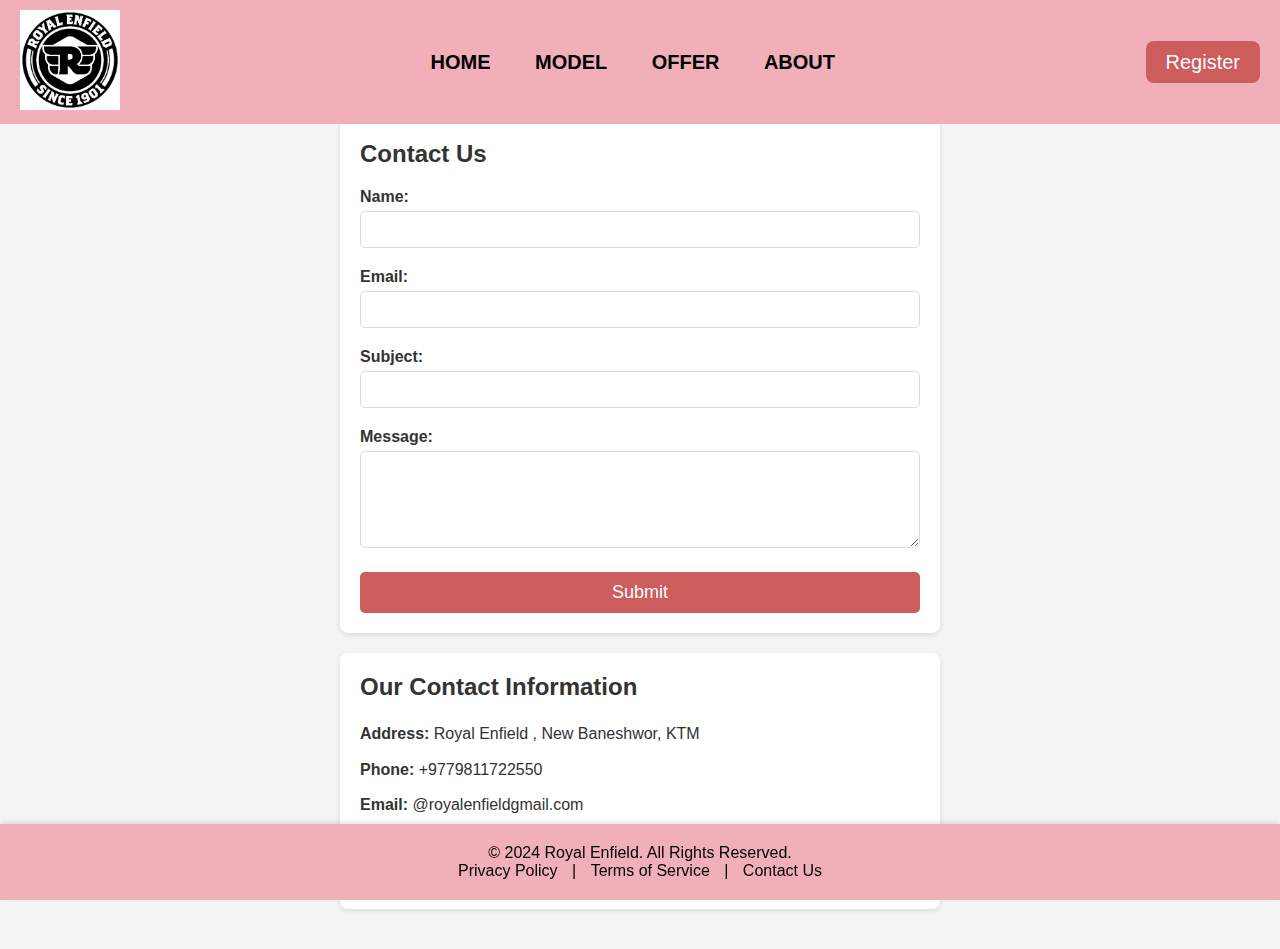
<file: about.html>
<!DOCTYPE html>
<html lang="en">
<head>
    <meta charset="UTF-8">
    <meta name="viewport" content="width=device-width, initial-scale=1.0">
    <title>Contact Us - Royal Enfield</title>
    <style>
        * {
            padding: 0;
            margin: 0;
            box-sizing: border-box;
        }
        body {
            font-family: 'Arial', sans-serif;
            background-color: #f4f4f4;
            color: #333;
        }
        nav {
            width: 100%;
            background-color: rgb(240, 175, 185);
            display: flex;
            justify-content: space-between;
            align-items: center;
            padding: 10px 20px;
            position: fixed;
            top: 0;
            z-index: 1000;
        }
        .logo img {
            width: 100px;
        }
        .menu a {
            text-decoration: none;
            color: black;
            padding: 10px 20px;
            font-size: 20px;
            position: relative;
            transition: color 0.3s;
        }
        .menu a:hover {
            color: #f70b0b;
        }
        .menu a:before {
            content: "";
            position: absolute;
            bottom: 0;
            left: 0;
            width: 0%;
            height: 2px;
            background: #f70b0b;
            transition: width 0.4s;
        }
        .menu a:hover:before {
            width: 100%;
        }
        .register a {
            text-decoration: none;
            color: white;
            padding: 10px 20px;
            font-size: 20px;
            background: indianred;
            border-radius: 8px;
            transition: background 0.3s, border 0.3s;
        }
        .register a:hover {
            background: transparent;
            border: 1px solid indianred;
            color: indianred;
        }
        .content {
            padding: 100px 20px 20px;
        }
        .contact-form {
            max-width: 600px;
            margin: 20px auto;
            padding: 20px;
            background: white;
            border-radius: 8px;
            box-shadow: 0 2px 5px rgba(0, 0, 0, 0.1);
        }
        .contact-form h2 {
            margin-bottom: 20px;
            font-size: 24px;
            color: #333;
        }
        .contact-form label {
            display: block;
            margin-bottom: 5px;
            font-weight: bold;
        }
        .contact-form input, .contact-form textarea {
            width: 100%;
            padding: 10px;
            margin-bottom: 20px;
            border: 1px solid #ddd;
            border-radius: 5px;
        }
        .contact-form button {
            width: 100%;
            padding: 10px;
            background: indianred;
            border: none;
            border-radius: 5px;
            color: white;
            font-size: 18px;
            cursor: pointer;
            transition: background 0.3s;
        }
        .contact-form button:hover {
            background: #f70b0b;
        }
        .contact-info {
            max-width: 600px;
            margin: 20px auto;
            padding: 20px;
            background: white;
            border-radius: 8px;
            box-shadow: 0 2px 5px rgba(0, 0, 0, 0.1);
        }
        .contact-info h2 {
            margin-bottom: 20px;
            font-size: 24px;
            color: #333;
        }
        .contact-info p {
            margin-bottom: 10px;
            line-height: 1.6;
        }
        footer {
            background-color: rgb(240, 175, 185);
            color: black;
            text-align: center;
            padding: 20px;
            position: fixed;
            bottom: 0;
            width: 100%;
            box-shadow: 0 -2px 5px rgba(0, 0, 0, 0.1);
        }
        footer a {
            color: black;
            text-decoration: none;
            margin: 0 10px;
            transition: color 0.3s;
        }
        footer a:hover {
            color: #f70b0b;
        }
    </style>
</head>
<body>
    <nav>
        <div class="logo">
            <img src="logo.webp" alt="Royal Enfield Logo">
        </div>
        <div class="menu">
            <a href="index.html"><b>HOME</b></a>
            <a href="model.html"><b>MODEL</b></a>
            <a href="offer.html"><b>OFFER</b></a>
            <a href="about.html"><b>ABOUT</b></a>
        </div>
        <div class="register">
            <a href="register.html">Register</a>
        </div>
    </nav>
   
    <div class="content">
        <div class="contact-form">
            <h2>Contact Us</h2>
            <form action="submit_contact_form.php" method="post">
                <label for="name">Name:</label>
                <input type="text" id="name" name="name" required>
                
                <label for="email">Email:</label>
                <input type="email" id="email" name="email" required>
                
                <label for="subject">Subject:</label>
                <input type="text" id="subject" name="subject" required>
                
                <label for="message">Message:</label>
                <textarea id="message" name="message" rows="5" required></textarea>
                
                <button type="submit">Submit</button>
            </form>
        </div>
        
        <div class="contact-info">
            <h2>Our Contact Information</h2>
            <p><strong>Address:</strong>  Royal Enfield , New Baneshwor, KTM</p>
            <p><strong>Phone:</strong> +9779811722550</p>
            <p><strong>Email:</strong> @royalenfieldgmail.com</p>
            <p>Feel free to reach out to us with any questions or concerns. We look forward to hearing from you!</p>
        </div>
    </div>

    <footer>
        <p>&copy; 2024 Royal Enfield. All Rights Reserved.</p>
        <p>
            <a href="privacy.html">Privacy Policy</a> | 
            <a href="terms.html">Terms of Service</a> | 
            <a href="contact.html">Contact Us</a>
        </p>
    </footer>
   
</body>
</html>
</file>
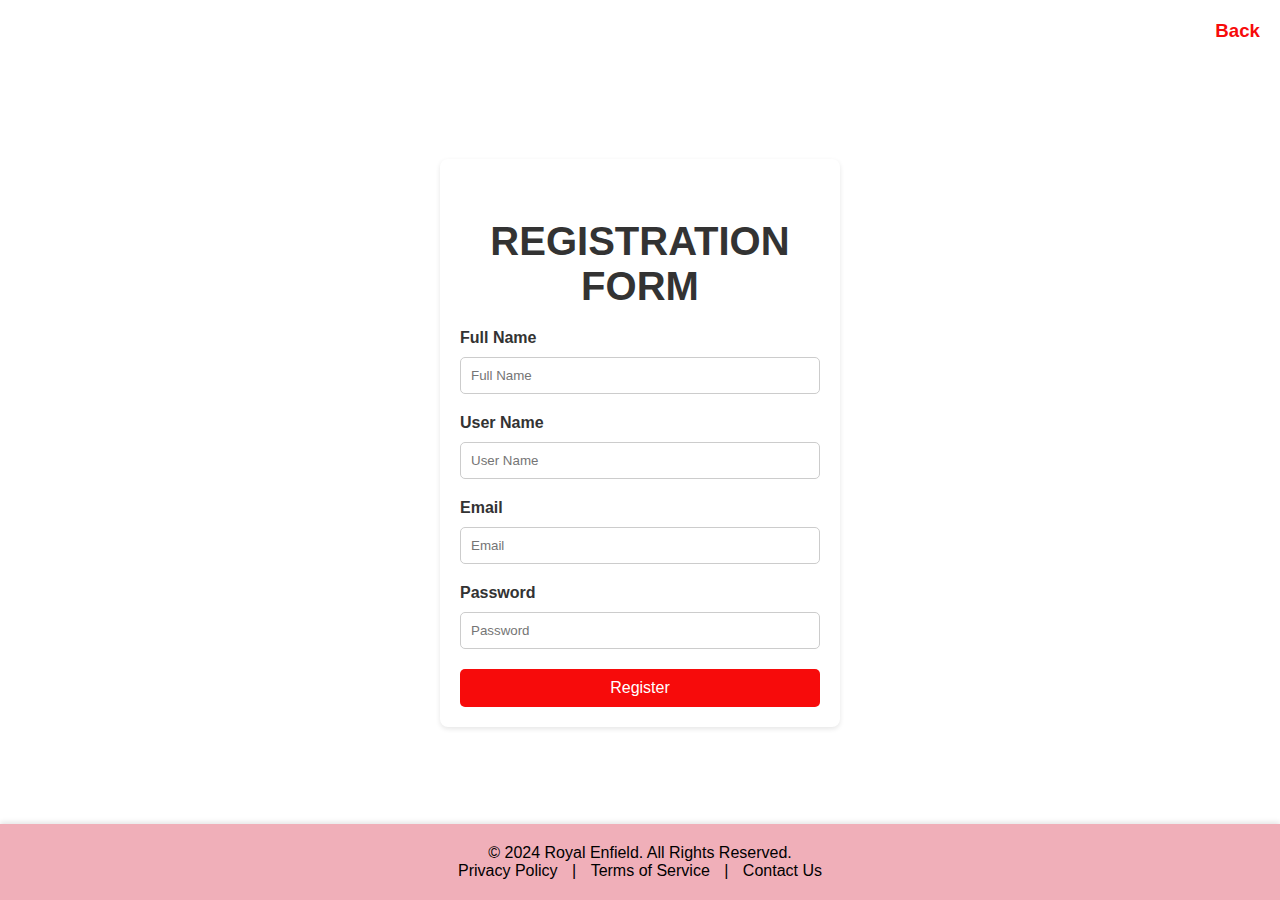
<file: register.html>
<!DOCTYPE html>
<html lang="en">
<head>
    <meta charset="UTF-8">
    <meta name="viewport" content="width=device-width, initial-scale=1.0">
    <title>Registration Form</title>
    <link rel="stylesheet" href="register.css">
    <style>
        * {
            padding: 0;
            margin: 0;
            box-sizing: border-box;
        }
        body {
            font-family: 'Arial', sans-serif;
            color: #333;
            display: flex;
            flex-direction: column;
            justify-content: space-between;
            min-height: 100vh;
        }
        h3 a {
            text-decoration: none;
            color: #f70b0b;
            margin: 20px;
            display: inline-block;
        }
        .registration-form {
            background: white;
            max-width: 400px;
            margin: 50px auto;
            padding: 20px;
            border-radius: 8px;
            box-shadow: 0 2px 5px rgba(0, 0, 0, 0.1);
        }
        .registration-form h1 {
            margin-bottom: 20px;
            color: #333;
        }
        .registration-form p {
            margin-bottom: 10px;
            font-weight: bold;
        }
        .registration-form input {
            width: 100%;
            padding: 10px;
            margin-bottom: 20px;
            border: 1px solid #ccc;
            border-radius: 5px;
        }
        .registration-form button {
            width: 100%;
            padding: 10px;
            background-color: #f70b0b;
            border: none;
            color: white;
            border-radius: 5px;
            font-size: 16px;
            cursor: pointer;
            transition: background 0.3s;
        }
        .registration-form button:hover {
            background-color: #d60909;
        }
        footer {
            background-color: rgb(240, 175, 185);
            color: black;
            text-align: center;
            padding: 20px;
            width: 100%;
            box-shadow: 0 -2px 5px rgba(0, 0, 0, 0.1);
            position: relative;
            bottom: 0;
        }
        footer a {
            color: black;
            text-decoration: none;
            margin: 0 10px;
            transition: color 0.3s;
        }
        footer a:hover {
            color: #f70b0b;
        }
    </style>
</head>
<body>
    <h3><a href="index.html">Back</a></h3>
    <div class="registration-form">
        <h1>Registration Form</h1>
        <form id="registerForm" action="#" method="post" onsubmit="return validateForm()">
            <p>Full Name</p>
            <input type="text" name="fullname" id="fullname" placeholder="Full Name">
            <p>User Name</p>
            <input type="text" name="username" id="username" placeholder="User Name">
            <p>Email</p>
            <input type="email" name="email" id="email" placeholder="Email">
            <p>Password</p>
            <input type="password" name="password" id="password" placeholder="Password">
            <button type="submit">Register</button>
        </form>
    </div>
    <footer>
        <p>&copy; 2024 Royal Enfield. All Rights Reserved.</p>
        <p>
            <a href="privacy.html">Privacy Policy</a> | 
            <a href="terms.html">Terms of Service</a> | 
            <a href="contact.html">Contact Us</a>
        </p>
    </footer>

    <script>
        function validateForm() {
            const fullname = document.getElementById('fullname').value;
            const username = document.getElementById('username').value;
            const email = document.getElementById('email').value;
            const password = document.getElementById('password').value;
            const emailPattern = /^[^ ]+@[^ ]+\.[a-z]{2,3}$/;

            if (fullname === "" || username === "" || email === "" || password === "") {
                alert("All fields must be filled out");
                return false;
            }

            if (!email.match(emailPattern)) {
                alert("Please enter a valid email address");
                return false;
            }

            return true;
        }
    </script>
</body>
</html>
</file>
<file: register.css>
*
{
    padding:0;
    margin:0;
    font-family:sans-serif;
}
h3{
    text-align: right;
}


.registation-form{
    position:absolute;
    top:50%;
    left:50%;
    transform:translate(-50%,-50%);
    width:400px;

}
.registration-form h1{
    font-size: 40px;
    text-align: center;
    text-transform: uppercase;
    margin: 40px 0;
}

.registation-form p{
    font-size: 20px;
    margin:15px 0;

}

.registation-form input{
    font-size: 16px;
    padding:15px 10px;
    width:100%;
    border:0;
    border-radius: 5px;
    outline:none;
}

.registation-form button{
    font-size: 18px;
    font-weight: bold;
    margin: 20px 0;
    padding:10px 15px;
    width:50%;
    border-radius: 5px;
    background-color: #fff;
}
.registation-form button:hover{
    color:red;
}
</file>
